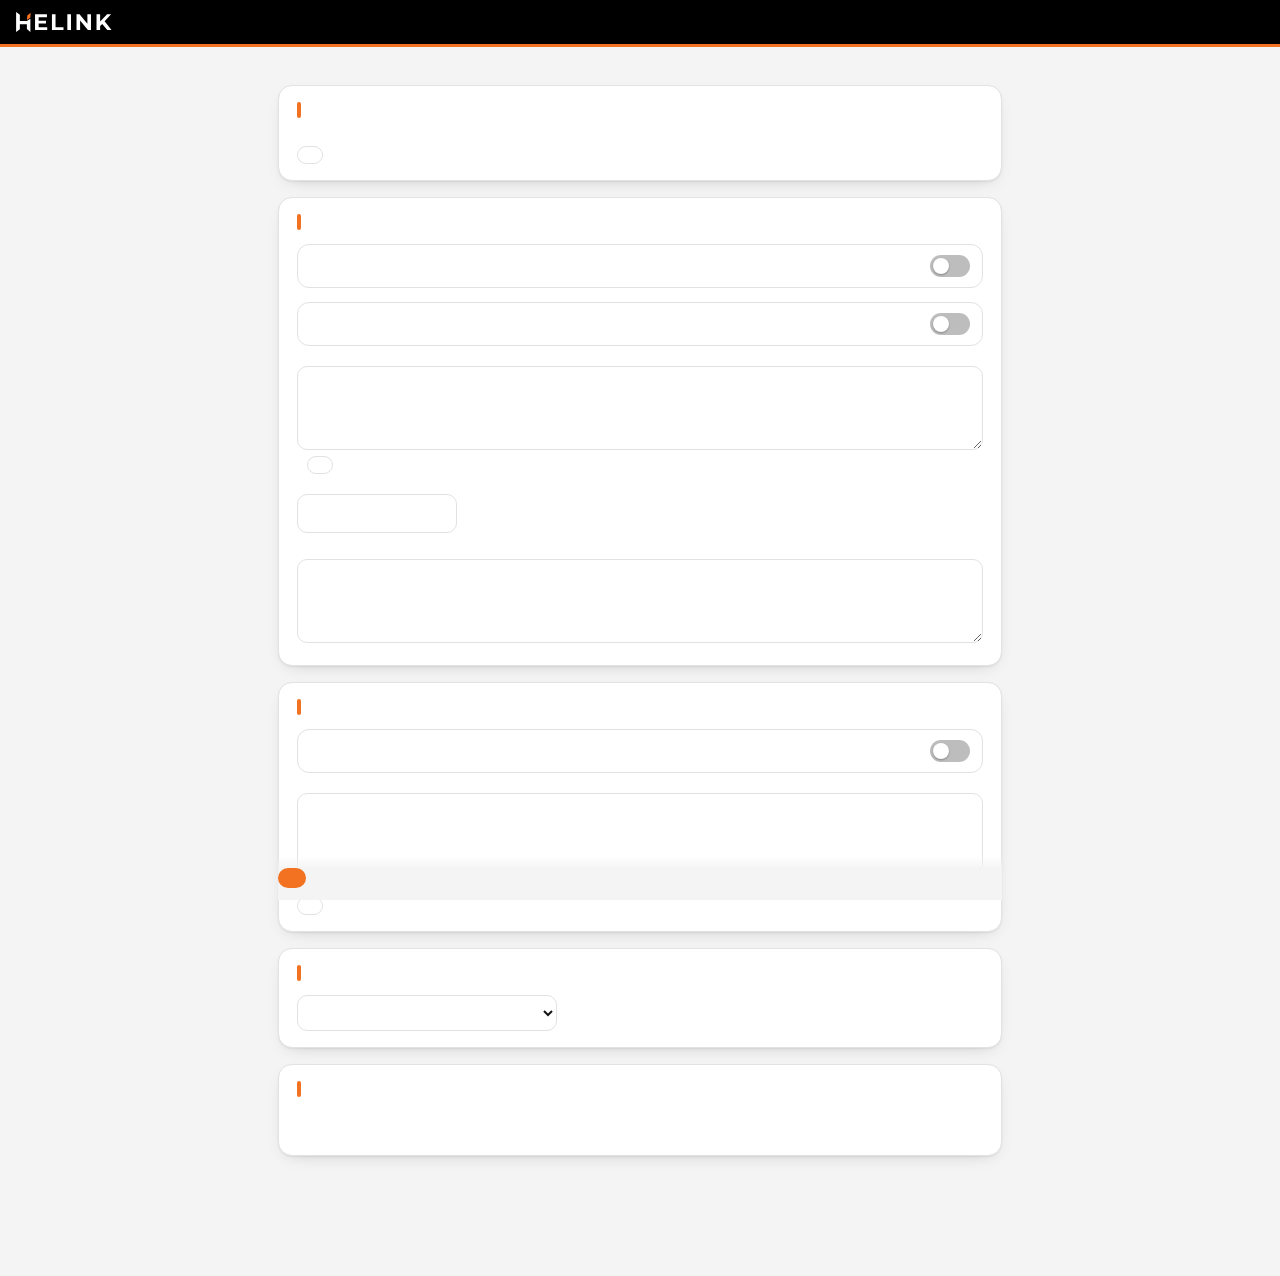
<file: extension/src/options.html>
<!doctype html>
<html lang="en" dir="ltr">
<head>
<meta charset="utf-8">
<meta name="viewport" content="width=device-width, initial-scale=1">
<title>HELINK</title>
<link rel="stylesheet" href="ui.css">
</head>
<body class="options">
<header class="top">
  <svg class="logo" viewBox="220 745 1603 335" role="img" aria-label="HELINK"><path fill="currentColor" d="M222 747V1078L284.5 1032.5V950.5H402.5V1030.5L461 1078V858L402.5 896.5H284.5V793ZM539 784V1047H743V998.5H599.5V936.5H722V890.5H599.5V832.5H738V784ZM822 784V1047H1016V998.5H882.5V784ZM1080 784V1047H1141V784ZM1234 784V1047H1294V887.5L1425 1047H1476V784H1416V943L1284.5 784ZM1569 784V1047H1629.5V980.5L1665 944L1749 1047H1820L1704.5 901L1813.5 784H1746L1629.5 906V784Z"/><path fill="#F27221" d="M466 758L408 804L403 878L460 840.5Z"/></svg>
  <span class="ver" id="ver"></span>
</header>
<main>
  <h1 data-t="optTitle"></h1>

  <section class="card">
    <h2 data-t="secConnection"></h2>
    <ul class="results" id="results"></ul>
    <div class="row"><button class="ghost" id="test" type="button" data-t="testConn"></button></div>
  </section>

  <section class="card">
    <h2 data-t="secDownloads"></h2>
    <label class="switch-row" for="catch"><span><b data-t="catchOpt"></b><small data-t="catchHint"></small></span><input type="checkbox" class="switch" id="catch" role="switch"></label>
    <label class="switch-row" for="dialog"><span><b data-t="dialogOpt"></b></span><input type="checkbox" class="switch" id="dialog" role="switch"></label>
    <div class="field">
      <label for="types" data-t="typesLabel"></label>
      <textarea id="types" spellcheck="false"></textarea>
      <div class="row"><small data-t="typesHint"></small><button class="ghost" id="typesReset" type="button" data-t="typesReset"></button></div>
    </div>
    <div class="field">
      <label for="minKB" data-t="minSize"></label>
      <input type="number" id="minKB" min="0" step="1">
      <small data-t="minSizeHint"></small>
    </div>
    <div class="field">
      <label for="skip" data-t="skipSites"></label>
      <textarea id="skip" spellcheck="false"></textarea>
      <small data-t="sitesHint"></small>
    </div>
  </section>

  <section class="card">
    <h2 data-t="secButtons"></h2>
    <label class="switch-row" for="buttons"><span><b data-t="buttonsOpt"></b><small data-t="buttonsHint"></small></span><input type="checkbox" class="switch" id="buttons" role="switch"></label>
    <div class="field">
      <label for="noButtons" data-t="buttonSkip"></label>
      <textarea id="noButtons" spellcheck="false"></textarea>
      <small data-t="sitesHint"></small>
    </div>
    <div class="row"><button class="ghost" id="resetPos" type="button" data-t="resetPos"></button><span class="hint" id="posMsg"></span></div>
  </section>

  <section class="card">
    <h2 data-t="optLang"></h2>
    <select id="lang">
      <option value="auto" data-t="langAuto"></option>
      <option value="ar">العربية</option>
      <option value="en">English</option>
    </select>
  </section>

  <section class="card">
    <h2 data-t="secAbout"></h2>
    <p class="about" data-t="aboutText"></p>
  </section>

  <div class="savebar"><button class="primary" id="save" type="button" data-t="save"></button><span class="msg" id="saveMsg" role="status"></span></div>
</main>
<script src="strings.js"></script>
<script src="options.js"></script>
</body>
</html>
</file>
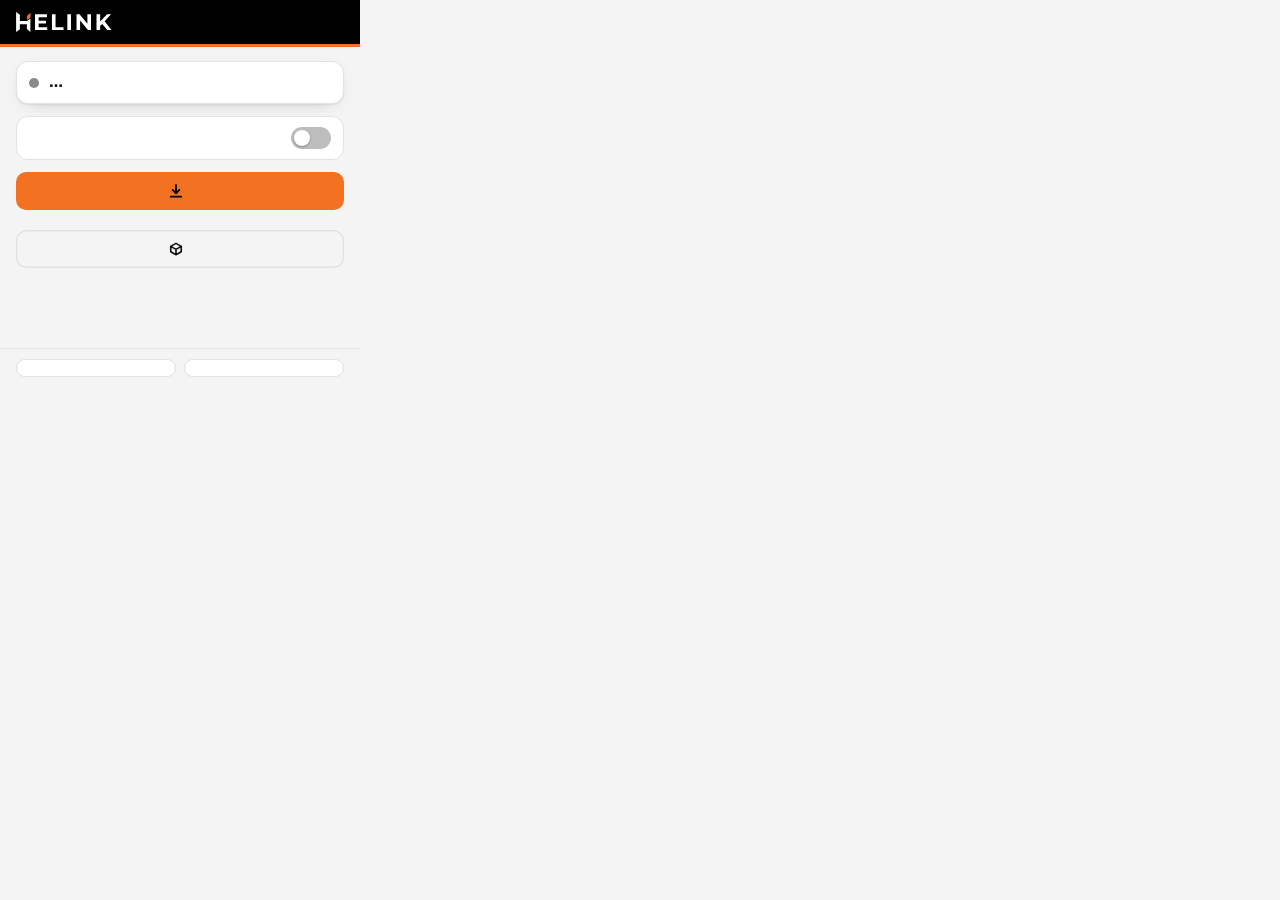
<file: extension/src/popup.html>
<!doctype html>
<html lang="en" dir="ltr">
<head>
<meta charset="utf-8">
<meta name="viewport" content="width=device-width, initial-scale=1">
<title>HELINK</title>
<link rel="stylesheet" href="ui.css">
</head>
<body class="popup">
<header class="top">
  <svg class="logo" viewBox="220 745 1603 335" role="img" aria-label="HELINK"><path fill="currentColor" d="M222 747V1078L284.5 1032.5V950.5H402.5V1030.5L461 1078V858L402.5 896.5H284.5V793ZM539 784V1047H743V998.5H599.5V936.5H722V890.5H599.5V832.5H738V784ZM822 784V1047H1016V998.5H882.5V784ZM1080 784V1047H1141V784ZM1234 784V1047H1294V887.5L1425 1047H1476V784H1416V943L1284.5 784ZM1569 784V1047H1629.5V980.5L1665 944L1749 1047H1820L1704.5 901L1813.5 784H1746L1629.5 906V784Z"/><path fill="#F27221" d="M466 758L408 804L403 878L460 840.5Z"/></svg>
  <span class="ver" id="ver"></span>
</header>
<main>
  <section class="status" id="status" aria-live="polite"><span class="dot"></span><div><b id="statusText">…</b><p id="statusHelp"></p></div></section>
  <label class="switch-row" for="catch"><span><b data-t="catchLabel"></b><small data-t="catchHint"></small></span><input type="checkbox" class="switch" id="catch" role="switch"></label>
  <button class="primary" id="pageVideo" type="button"><svg viewBox="0 0 24 24" aria-hidden="true"><path fill="none" stroke="currentColor" stroke-width="2.4" stroke-linecap="round" stroke-linejoin="round" d="M12 4v11m0 0l-4.5-4.5M12 15l4.5-4.5M5 19.5h14"/></svg><span data-t="pageVideo"></span></button>
  <button class="primary alt" id="product" type="button" hidden><svg viewBox="0 0 24 24" aria-hidden="true"><path fill="none" stroke="currentColor" stroke-width="2.2" stroke-linecap="round" stroke-linejoin="round" d="M5 8.5l7-4 7 4v7.2l-7 4-7-4zM5 8.5l7 4 7-4M12 12.5v7.2"/></svg><span data-t="productBtn"></span></button>
  <h2 data-t="foundTitle"></h2>
  <ul class="media" id="media"></ul>
  <p class="empty" id="none" data-t="noneFound"></p>
  <p class="toast" id="toast" role="status"></p>
</main>
<footer>
  <button class="ghost" id="open" type="button" data-t="openApp"></button>
  <button class="ghost" id="settings" type="button" data-t="settings"></button>
</footer>
<script src="strings.js"></script>
<script src="popup.js"></script>
</body>
</html>
</file>
<file: extension/src/ui.css>
/* HELINK extension pages: the toolbar window and the settings. HELINK's black and orange. */
:root {
  --bg: #f4f4f4;
  --surface: #ffffff;
  --text: #141414;
  --muted: #5f5f5f;
  --line: #e2e2e2;
  --brand: #F27221;
  --brand-ink: #000000;
  --ok: #1e8a4c;
  --bad: #c0392b;
  --idle: #8a8a8a;
  --field: #ffffff;
  --shadow: 0 1px 2px rgba(0, 0, 0, .06), 0 6px 18px -10px rgba(0, 0, 0, .25);
  color-scheme: light dark;
}
@media (prefers-color-scheme: dark) {
  :root {
    --bg: #121212;
    --surface: #1d1d1d;
    --text: #f1f1f1;
    --muted: #a9a9a9;
    --line: #333333;
    --field: #161616;
    --shadow: 0 1px 2px rgba(0, 0, 0, .4), 0 6px 18px -10px rgba(0, 0, 0, .8);
  }
}
* { box-sizing: border-box; }
html, body { margin: 0; }
body {
  background: var(--bg);
  color: var(--text);
  font: 14px/1.5 system-ui, -apple-system, "Segoe UI", Tahoma, Arial, sans-serif;
}
html[dir="rtl"] body { font-family: "Segoe UI", Tahoma, "Noto Kufi Arabic", "Noto Sans Arabic", system-ui, sans-serif; }
button, input, select, textarea { font: inherit; color: inherit; }
button { cursor: pointer; }
:focus-visible { outline: 2px solid var(--brand); outline-offset: 2px; }

.top {
  display: flex; align-items: center; justify-content: space-between; gap: 12px;
  background: #000; color: #fff; padding: 12px 16px; border-bottom: 3px solid var(--brand);
}
.top .logo { height: 20px; width: auto; display: block; }
.top .ver { font-size: 12px; color: #bdbdbd; direction: ltr; }

/* ---------- the toolbar window ---------- */
body.popup { width: 360px; }
.popup main { padding: 14px 16px 6px; display: grid; gap: 12px; }
.status {
  display: flex; gap: 10px; align-items: flex-start; background: var(--surface); border: 1px solid var(--line);
  border-radius: 12px; padding: 10px 12px; box-shadow: var(--shadow);
}
.status .dot { width: 10px; height: 10px; border-radius: 50%; background: var(--idle); margin-top: 6px; flex: none; }
.status.ok .dot { background: var(--ok); box-shadow: 0 0 0 3px rgba(30, 138, 76, .18); }
.status.bad .dot { background: var(--bad); box-shadow: 0 0 0 3px rgba(192, 57, 43, .18); }
.status b { display: block; font-weight: 700; }
.status p { margin: 2px 0 0; color: var(--muted); font-size: 13px; }
.status p:empty { display: none; }

.switch-row {
  display: flex; align-items: center; justify-content: space-between; gap: 12px; background: var(--surface);
  border: 1px solid var(--line); border-radius: 12px; padding: 10px 12px; cursor: pointer;
}
.switch-row b { display: block; font-weight: 600; }
.switch-row small { display: block; color: var(--muted); font-size: 12px; line-height: 1.4; }
input[type="checkbox"].switch {
  appearance: none; -webkit-appearance: none; flex: none; width: 40px; height: 22px; border-radius: 11px;
  background: #bdbdbd; position: relative; cursor: pointer; transition: background .15s; margin: 0;
}
input[type="checkbox"].switch::after {
  content: ""; position: absolute; top: 3px; inset-inline-start: 3px; width: 16px; height: 16px; border-radius: 50%;
  background: #fff; box-shadow: 0 1px 2px rgba(0, 0, 0, .3); transition: inset-inline-start .15s;
}
input[type="checkbox"].switch:checked { background: var(--brand); }
input[type="checkbox"].switch:checked::after { inset-inline-start: 21px; }
input[type="checkbox"].switch:disabled { opacity: .5; cursor: default; }

.primary {
  display: flex; align-items: center; justify-content: center; gap: 8px; border: 0; border-radius: 10px;
  background: var(--brand); color: var(--brand-ink); font-weight: 700; padding: 10px 14px;
}
.primary:hover { filter: brightness(1.06); }
.primary:disabled { opacity: .45; cursor: default; filter: none; }
.primary svg { width: 18px; height: 18px; }
.primary.alt { background: transparent; color: inherit; box-shadow: inset 0 0 0 1.5px var(--line, #444); margin-top: 8px; }
.primary.alt:hover { box-shadow: inset 0 0 0 1.5px #F27221; filter: none; }
.ghost {
  border: 1px solid var(--line); background: var(--surface); border-radius: 10px; padding: 8px 12px; font-weight: 600;
}
.ghost:hover { border-color: var(--brand); }

.popup h2 { margin: 4px 0 -4px; font-size: 12px; font-weight: 700; color: var(--muted); letter-spacing: .02em; }
.media { list-style: none; margin: 0; padding: 0; display: grid; gap: 6px; max-height: 210px; overflow: auto; }
.media li {
  display: flex; align-items: center; gap: 10px; background: var(--surface); border: 1px solid var(--line);
  border-radius: 10px; padding: 7px 8px 7px 10px;
}
html[dir="rtl"] .media li { padding: 7px 10px 7px 8px; }
.media .kind {
  flex: none; font-size: 11px; font-weight: 800; background: #000; color: #fff; border-radius: 6px; padding: 3px 7px;
}
.media .kind.stream { background: var(--brand); color: #000; }
.media .what { flex: 1; min-width: 0; }
.media .what span { display: block; overflow: hidden; text-overflow: ellipsis; white-space: nowrap; direction: ltr; text-align: start; font-size: 12px; color: var(--muted); }
.media .what b { font-weight: 600; font-size: 13px; }
.media button { flex: none; border: 0; border-radius: 8px; background: var(--brand); color: #000; font-weight: 700; padding: 6px 10px; font-size: 12px; }
.empty { margin: 0; color: var(--muted); font-size: 13px; }
.toast { margin: 0; min-height: 20px; font-size: 13px; font-weight: 600; color: var(--ok); }
.toast.bad { color: var(--bad); }
.popup footer {
  display: flex; gap: 8px; padding: 10px 16px 14px; border-top: 1px solid var(--line); margin-top: 6px;
}
.popup footer button { flex: 1; }

/* ---------- the settings page ---------- */
body.options main { max-width: 760px; margin: 0 auto; padding: 22px 18px 60px; display: grid; gap: 16px; }
.options h1 { margin: 0; font-size: 20px; }
.card {
  background: var(--surface); border: 1px solid var(--line); border-radius: 14px; padding: 16px 18px; box-shadow: var(--shadow);
  display: grid; gap: 14px;
}
.card h2 { margin: 0; font-size: 15px; display: flex; align-items: center; gap: 8px; }
.card h2::before { content: ""; width: 4px; height: 16px; border-radius: 2px; background: var(--brand); }
.field { display: grid; gap: 6px; }
.field label, .field .label { font-weight: 600; }
.field small, .hint { color: var(--muted); font-size: 12.5px; }
textarea, input[type="number"], select {
  width: 100%; border: 1px solid var(--line); background: var(--field); border-radius: 10px; padding: 8px 10px;
}
textarea { min-height: 84px; resize: vertical; direction: ltr; text-align: left; font-family: ui-monospace, Consolas, monospace; font-size: 13px; }
input[type="number"] { max-width: 160px; direction: ltr; }
select { max-width: 260px; }
.row { display: flex; gap: 10px; align-items: center; flex-wrap: wrap; }
.results { margin: 0; padding: 0; list-style: none; display: grid; gap: 6px; }
.results li { display: flex; gap: 8px; align-items: baseline; }
.results li::before { content: "●"; color: var(--idle); }
.results li.ok::before { color: var(--ok); }
.results li.bad::before { color: var(--bad); }
.savebar {
  position: sticky; bottom: 0; display: flex; gap: 12px; align-items: center; padding: 12px 0; background: linear-gradient(to top, var(--bg) 70%, transparent);
}
.savebar .msg { font-weight: 600; color: var(--ok); }
.savebar .msg.bad { color: var(--bad); }
.about { color: var(--muted); }
</file>
